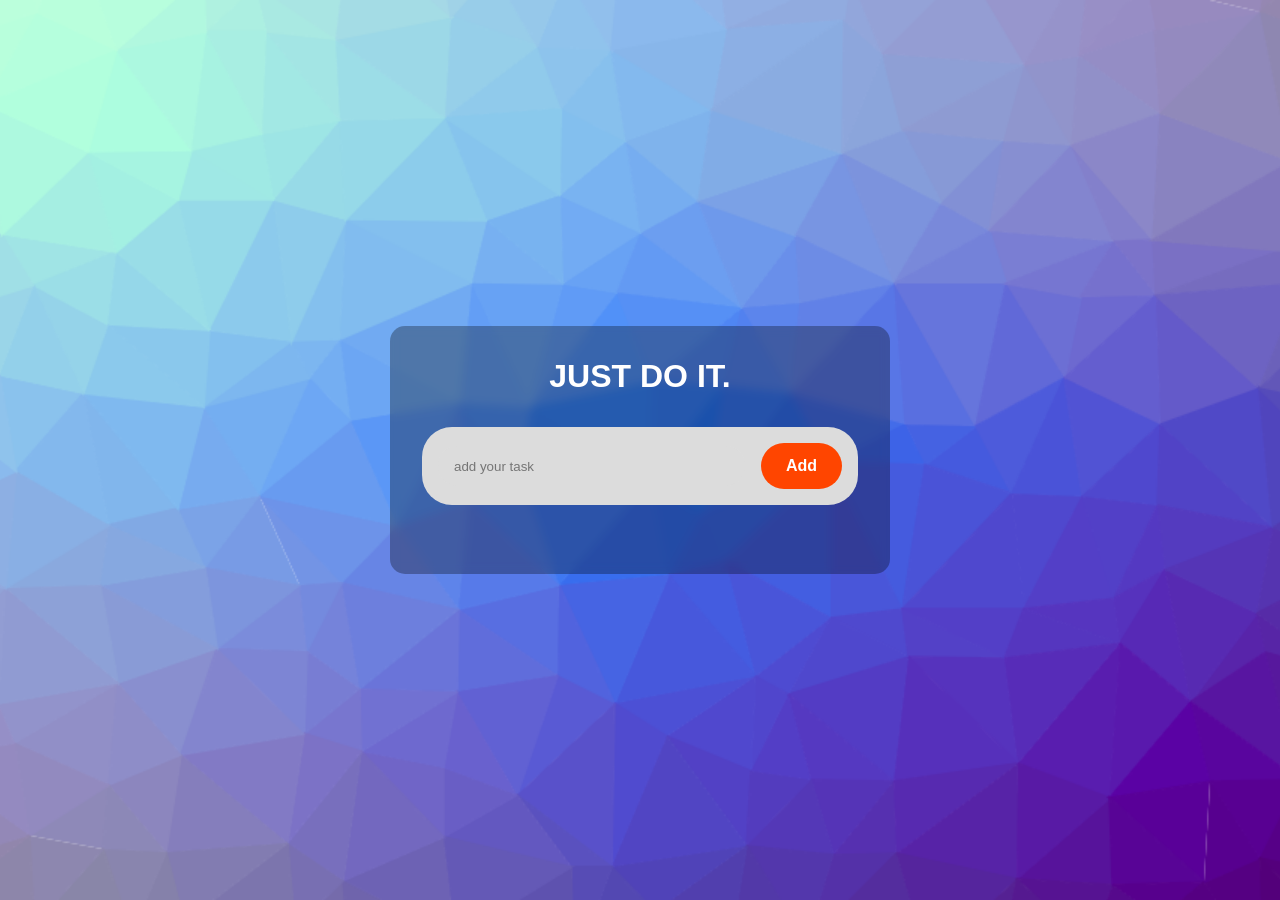
<file: index.html>
<!DOCTYPE html>
<html lang="en">
  <head>
    <meta  arset="UTF-8" />
    <meta name="viewport" content="width=device-width, initial-scale=1.0" />
    <link rel="stylesheet" href="style.css" />
    <link rel="icon" type="image/png" href="Photos/nike-logo-with-transparent-background-download-png-removebg-preview.png">
    <title>To-Do-List App</title>
  </head>
  <body>
    <div class="container" id="container">
      <div class="header">
        <p class="text">JUST DO IT.</p>
      </div>
      <div class="body">
        <input type="text" placeholder="add your task" id="input" />
        <button type="button" id="button" class="btn2">Add</button>
      </div>
      <div class="btncont" id="btnCont">
        <button class="btn2 btn22" id="btn2">Clear all</button>
      </div>
      <div class="list">
        <ul id="list"></ul>
      </div>
    </div>
    <div class="popContainer">
      <div class="pop">
        <img src="Photos/circle-xmark-solid.svg" alt="wrong" height="30px" width="30px">
        <p>Nothing to add — try again!</p>
      </div>
    </div>
    <script src="train.js"></script>
  </body>
</html>
</file>
<file: style.css>
* {
  margin: 0;
  padding: 0;
  box-sizing: border-box;
}

body {
  display: grid;
  place-items: center;
  min-height: 100vh;
  background-image: url(Photos/cool-background.png);
  background-position: center;
  background-repeat: no-repeat;
  background-size: cover;
  font-family: "Franklin Gothic Medium", "Arial Narrow", Arial, sans-serif;
  padding: 1rem;
}

.container {
  width: 100%;
  max-width: 500px;
  max-height: 70vh;
  padding: 2rem;
  display: flex;
  flex-direction: column;
  gap: 2rem;
  background-color: rgba(0, 0, 0, 0.3);
  backdrop-filter: blur(5px);
  border-radius: 15px;
  overflow-y: auto;
  scrollbar-width: none;
  .text{
    font-size: 2.rem;
    font-weight: bolder;
    font-family: Verdana, Geneva, Tahoma, sans-serif;
  }
}

.header {
  color: white;
  display: flex;
  align-items: center;
  font-size: 2rem;
  font-weight: bolder;
  gap: 0.5rem;
  justify-content: center;
  text-align: center;
}

.body {
  display: flex;
  flex-wrap: wrap;
  justify-content: center;
  align-items: center;
  background-color: rgb(220, 220, 220);
  border-radius: 30px;
  padding: 1rem;
  gap: 1rem;
}

.body button,
input {
  border: none;
  outline: none;
}


.body button {
  padding: 0.8rem 1.5rem;
  font-size: 1rem;
  border: 1px solid transparent;
}

.body input {
  padding: 0.8rem 1rem;
  border-radius: 30px;
  background-color: rgb(220, 220, 220);
  width: 100%;
  flex: 1;
  min-width: 200px;
}

.list {
  margin-top: 0.3rem;
  margin-left: 0.5rem;
}

.list ul {
  display: flex;
  flex-direction: column;
  gap: 1.2rem;
}

.list ul li {
  list-style: none;
  font-size: 1rem;
  font-weight: bold;
  position: relative;
  margin-left: 1rem;
  color: white;
  height: 2rem;
  display: flex;
  align-items: center;
  border-radius: 20px;
  justify-content: space-between;
  padding: 0 0.6rem;
  cursor: pointer;
}

.animation2 {
  animation: bounce-in-right 0.65s forwards;
}

.list ul li::after {
  content: "";
  position: absolute;
  width: 20px;
  height: 20px;
  left: -25px;
  bottom: 4px;
  border-radius: 50%;
  background-image: url(Photos/unchecked.png);
  background-position: center;
  background-repeat: no-repeat;
  background-size: 20px;
  z-index: 0;
}

.list ul li.checked p {
  text-decoration: line-through 3px rgb(59, 59, 59);
  color: rgb(148, 148, 148);
}

.list ul li.checked::after {
  background-image: url(Photos/circle-check-solid.svg);
  animation: blob 0.5s forwards;
}

.btn {
  all: unset;
  font-size: 0.9rem;
  font-weight: lighter;
  cursor: pointer;
  background-color: orangered;
  border-radius: 50%;
  width: 25px;
  height: 25px;
  text-align: center;
  color: white;
  transition: all 0.2s ease-in-out;
}
.btn:hover {
  transform: scale(1.15);
}
.btncont {
  justify-content: center;
  align-items: center;
  display: none;
}

.btn2 {
  width: fit-content;
  border-radius: 30px;
  padding: 0.6rem 1rem;
  background-color: orangered;
  color: white;
  font-size: 0.9rem;
  font-weight: bolder;
  cursor: pointer;
  border: 1px solid transparent;
  transition: all 0.2s ease-in-out;
}
.btn2:hover {
  background-color: white;
  color: orangered;
  border: 1px solid orangered;
}

.animation {
  animation: bounce-in-left 0.65s forwards;
}

.display {
  display: none;
}
.popContainer{
  position: fixed;
.pop{
  margin-left: 1rem;
  display: flex;
  padding: 1rem;
  backdrop-filter: blur(5px);
  border-radius: 1rem 0 0 1rem;
  position: fixed;
  height: 5rem;
  gap: 1rem;
  min-width: 5rem;
  background-color: rgba(190, 0, 0, 0.422);
  color: white;
  top: 1rem;
  justify-content: space-between;
  align-items: center;
  right: 0rem;
  transform: translateX(100vw);
}}
@keyframes bounce-in-right {
  0% {
    opacity: 0;
    transform: translateX(2000px);
  }
  60% {
    opacity: 1;
    transform: translateX(-30px);
  }
  80% {
    transform: translateX(10px);
  }
  100% {
    transform: translateX(0);
  }
}
@keyframes bounce-in-left {
  0% {
    opacity: 1;
    transform: translateX(0);
  }
  30% {
    opacity: 0.6;
    transform: translateX(-20px);
  }
  60% {
    opacity: 0.2;
    transform: translateX(800px);
  }
  80% {
    opacity: 0;
    transform: translateX(1500px);
  }
  100% {
    transform: translateX(2000px);
  }
}
@keyframes blob {
  0% {
    transform: scale(0);
  }
  50% {
    transform: scale(1.3);
  }
  100% {
    transform: scale(1.05);
  }
}


@media (max-width: 768px) {
  .container {
    padding: 1.5rem;
  }

  .header {
    font-size: 1.5rem;
  }

  .body {
    padding: 1rem;
  }

  .body button {
    font-size: 1rem;
  }

}

@media (max-width: 480px) {
  .container {
    padding: 1rem;
    gap: 1.5rem;
  }

  .header {
    font-size: 1.3rem;
  }

  .body button {
    width: 100%;
    padding: 0.6rem;
  }

  .btn2 {
    font-size: 0.8rem;
    padding: 0.5rem 0.8rem;
  }

  .list ul li {
    font-size: 0.9rem;
  }
  .body input {
    min-width: 5rem;
  }
}
</file>
<file: code/style.css>
* {
  margin: 0;
  padding: 0;
  box-sizing: border-box;
}

body {
  display: grid;
  place-items: center;
  min-height: 100vh;
  background-image: url(Photos/cool-background.png);
  background-position: center;
  background-repeat: no-repeat;
  background-size: cover;
  font-family: "Franklin Gothic Medium", "Arial Narrow", Arial, sans-serif;
  padding: 1rem;
}

.container {
  width: 100%;
  max-width: 500px;
  padding: 2rem;
  display: flex;
  flex-direction: column;
  gap: 2rem;
  background-color: rgba(0, 0, 0, 0.3);
  backdrop-filter: blur(5px);
  border-radius: 15px;
  overflow-y: auto;
  max-height: 70vh;
  scrollbar-width: none;
}

.header {
  color: white;
  display: flex;
  align-items: center;
  font-size: 2rem;
  font-weight: bolder;
  gap: 0.5rem;
  justify-content: center;
  text-align: center;
}

.body {
  display: flex;
  flex-wrap: wrap;
  justify-content: center;
  align-items: center;
  background-color: rgb(220, 220, 220);
  border-radius: 30px;
  padding: 1rem;
  gap: 1rem;
}

.body button,
input {
  border: none;
  outline: none;
}

.body button {
  padding: 0.8rem 1.5rem;
  font-size: 1rem;
  border: 1px solid transparent;
}

.body input {
  padding: 0.8rem 1rem;
  border-radius: 30px;
  background-color: rgb(220, 220, 220);
  width: 100%;
  flex: 1;
  min-width: 200px;
}

.list {
  margin-top: 0.3rem;
  margin-left: 0.5rem;
}

.list ul {
  display: flex;
  flex-direction: column;
  gap: 1.2rem;
}

.list ul li {
  list-style: none;
  font-size: 1rem;
  font-weight: bold;
  position: relative;
  margin-left: 1rem;
  color: white;
  height: 2rem;
  display: flex;
  align-items: center;
  border-radius: 20px;
  justify-content: space-between;
  padding: 0 0.6rem;
  cursor: pointer;
}

.animation2 {
  animation: bounce-in-right 0.65s forwards;
}

.list ul li::before {
  content: "";
  position: absolute;
  width: 20px;
  height: 20px;
  left: -25px;
  bottom: 4px;
  border-radius: 50%;
  background-image: url(Photos/unchecked.png);
  background-position: center;
  background-repeat: no-repeat;
  background-size: 20px;
  z-index: 0;
}

.list ul li .checked {
  text-decoration: line-through 3px rgb(59, 59, 59);
  color: rgb(148, 148, 148);
}

.list ul li .checked::before {
  background-image: url(Photos/checked.png);
  animation: blob 0.5s forwards;
}

.btn {
  all: unset;
  font-size: 0.9rem;
  font-weight: lighter;
  cursor: pointer;
  background-color: orangered;
  border-radius: 50%;
  width: 25px;
  height: 25px;
  text-align: center;
  color: white;
  transition: all 0.2s ease-in-out;
}
.btn:hover {
  transform: scale(1.15);
}
.btncont {
  justify-content: center;
  align-items: center;
  display: none;
}

.btn2 {
  width: fit-content;
  border-radius: 30px;
  padding: 0.6rem 1rem;
  background-color: orangered;
  color: white;
  font-size: 0.9rem;
  font-weight: bolder;
  cursor: pointer;
  border: 1px solid transparent;
  transition: all 0.2s ease-in-out;
}
.btn2:hover {
  background-color: white;
  color: orangered;
  border: 1px solid orangered;
}

.animation {
  animation: bounce-in-left 0.65s forwards;
}

.display {
  display: none;
}

.pop{
  display: flex;
  padding: 1rem;
  backdrop-filter: blur(5px);
  border-radius: 1rem 0 0 1rem;
  position: fixed;
  height: 5rem;
  width: 16rem;
  background-color: rgba(190, 0, 0, 0.422);
  color: white;
  top: 1rem;
  justify-content: space-between;
  align-items: center;
  right: 0rem;
  transform: translateX(100vw);
}
@keyframes bounce-in-right {
  0% {
    opacity: 0;
    transform: translateX(2000px);
  }
  60% {
    opacity: 1;
    transform: translateX(-30px);
  }
  80% {
    transform: translateX(10px);
  }
  100% {
    transform: translateX(0);
  }
}
@keyframes bounce-in-left {
  0% {
    opacity: 1;
    transform: translateX(0);
  }
  30% {
    opacity: 0.6;
    transform: translateX(-20px);
  }
  60% {
    opacity: 0.2;
    transform: translateX(800px);
  }
  80% {
    opacity: 0;
    transform: translateX(1500px);
  }
  100% {
    transform: translateX(2000px);
  }
}
@keyframes blob {
  0% {
    transform: scale(0);
  }
  50% {
    transform: scale(1.3);
  }
  100% {
    transform: scale(1.05);
  }
}


@media (max-width: 768px) {
  .container {
    padding: 1.5rem;
  }

  .header {
    font-size: 1.5rem;
  }

  .body {
    padding: 1rem;
  }

  .body button {
    font-size: 1rem;
  }

}

@media (max-width: 480px) {
  .container {
    padding: 1rem;
    gap: 1.5rem;
  }

  .header {
    font-size: 1.3rem;
  }

  .body button {
    width: 100%;
    padding: 0.6rem;
  }

  .btn2 {
    font-size: 0.8rem;
    padding: 0.5rem 0.8rem;
  }

  .list ul li {
    font-size: 0.9rem;
  }
  .body input {
    min-width: 5rem;
  }
}
</file>
